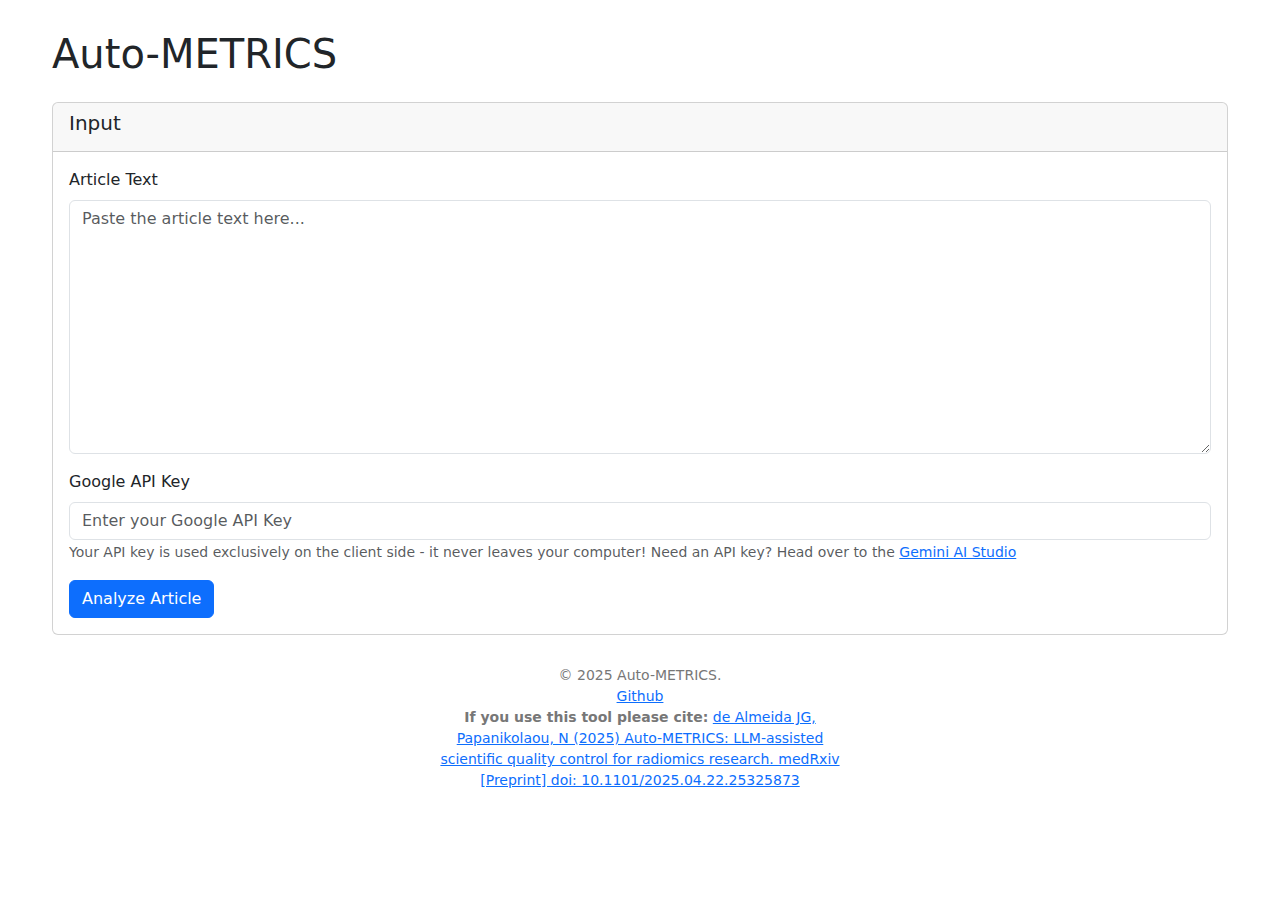
<file: index.html>
<!DOCTYPE html>
<html lang="en">

<head>
    <meta charset="UTF-8">
    <meta name="viewport" content="width=device-width, initial-scale=1.0">
    <title>Auto-METRICS</title>
    <link href="https://cdn.jsdelivr.net/npm/bootstrap@5.3.0-alpha1/dist/css/bootstrap.min.css" rel="stylesheet">
    <style>
        .container {
            max-width: 1200px;
            margin-top: 30px;
        }

        .footer-text {
            margin: 0 auto;
            margin-top: 20px;
            text-align: center;
            font-size: 14px;
            color: #777;
            max-width: 400px;
        }

        #output-container {
            margin-top: 20px;
            display: none;
        }

        .spinner-border {
            display: none;
        }

        textarea {
            min-height: 300px;
        }

        td {
            padding: 0.5rem;
            vertical-align: middle;
        }

        tr {
            border-top: 1px solid #7d7d7e;
            border-bottom: 1px solid #7d7d7e;
        }

        tr.condition {
            font-style: italic;
            background-color: rgb(234, 234, 234);
        }

        .card {
            margin-bottom: 20px;
        }
    </style>
</head>

<body>
    <div class="container">
        <h1 class="mb-4">Auto-METRICS</h1>

        <div class="card">
            <div class="card-header">
                <h5>Input</h5>
            </div>
            <div class="card-body">
                <div class="mb-3">
                    <label for="article-text" class="form-label">Article Text</label>
                    <textarea class="form-control" id="article-text" rows="10"
                        placeholder="Paste the article text here..."></textarea>
                </div>
                <div class="mb-3">
                    <label for="api-key" class="form-label">Google API Key</label>
                    <input type="password" class="form-control" id="api-key" placeholder="Enter your Google API Key">
                    <small class="form-text text-muted">
                        Your API key is used exclusively on the client side - it never leaves your computer!
                        Need an API key? Head over to the <a href="https://aistudio.google.com/apikey">Gemini
                            AI Studio</a>
                    </small>
                </div>
                <button id="analyze-btn" class="btn btn-primary">
                    <span class="spinner-border spinner-border-sm" role="status" aria-hidden="true"></span>
                    Analyze Article
                </button>
            </div>
        </div>

        <div id="output-container" class="card">
            <div class="card-header d-flex justify-content-between align-items-center">
                <h5>Results</h5>
                <button id="download-btn" class="btn btn-success">Download JSON</button>
            </div>
            <div class="card-body" id="output-table-container">
            </div>
        </div>
    </div>

    <footer>
        <div class="container">
            <div class="footer-text">
                &copy; 2025 Auto-METRICS.
                <br>
                <a href="https://github.com/josegcpa/auto-metrics">Github</a>
                <br>
                <b>If you use this tool please cite:</b> 
                <a href="https://www.medrxiv.org/content/10.1101/2025.04.22.25325873v1">
                    de Almeida JG, Papanikolaou, N (2025) Auto-METRICS: LLM-assisted 
                    scientific quality control for radiomics research. medRxiv [Preprint] doi: 10.1101/2025.04.22.25325873
                </a>
            </div>
        </div>
    </footer>

    <script src="https://cdn.jsdelivr.net/npm/bootstrap@5.3.0-alpha1/dist/js/bootstrap.bundle.min.js"></script>
    <script src="main.js"></script>
</body>

</html>
</file>
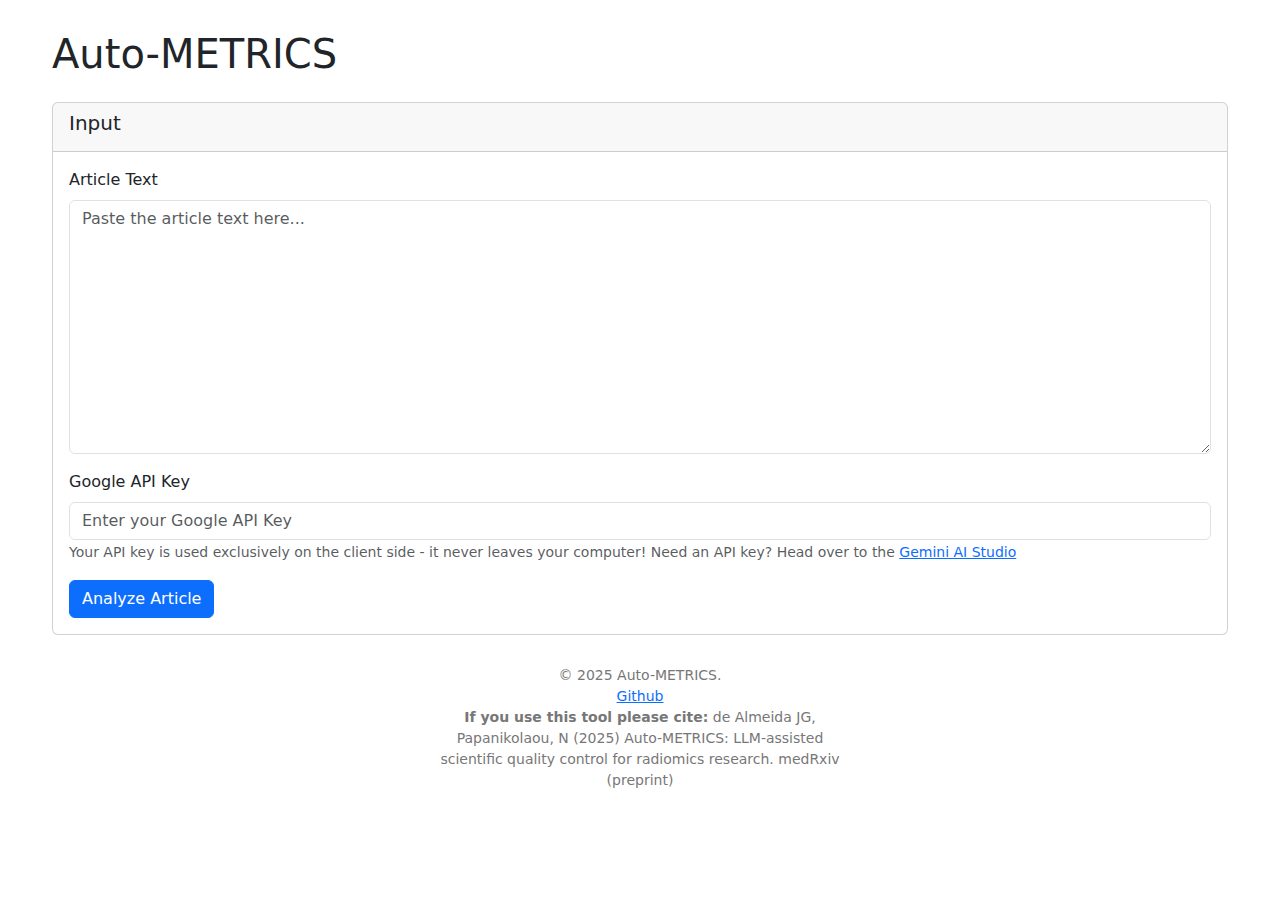
<file: static_app/index.html>
<!DOCTYPE html>
<html lang="en">

<head>
    <meta charset="UTF-8">
    <meta name="viewport" content="width=device-width, initial-scale=1.0">
    <title>Auto-METRICS</title>
    <link href="https://cdn.jsdelivr.net/npm/bootstrap@5.3.0-alpha1/dist/css/bootstrap.min.css" rel="stylesheet">
    <style>
        .container {
            max-width: 1200px;
            margin-top: 30px;
        }

        .footer-text {
            margin: 0 auto;
            margin-top: 20px;
            text-align: center;
            font-size: 14px;
            color: #777;
            max-width: 400px;
        }

        #output-container {
            margin-top: 20px;
            display: none;
        }

        .spinner-border {
            display: none;
        }

        textarea {
            min-height: 300px;
        }

        td {
            padding: 0.5rem;
            vertical-align: middle;
        }

        tr {
            border-top: 1px solid #7d7d7e;
            border-bottom: 1px solid #7d7d7e;
        }

        tr.condition {
            font-style: italic;
            background-color: rgb(234, 234, 234);
        }

        .card {
            margin-bottom: 20px;
        }
    </style>
</head>

<body>
    <div class="container">
        <h1 class="mb-4">Auto-METRICS</h1>

        <div class="card">
            <div class="card-header">
                <h5>Input</h5>
            </div>
            <div class="card-body">
                <div class="mb-3">
                    <label for="article-text" class="form-label">Article Text</label>
                    <textarea class="form-control" id="article-text" rows="10"
                        placeholder="Paste the article text here..."></textarea>
                </div>
                <div class="mb-3">
                    <label for="api-key" class="form-label">Google API Key</label>
                    <input type="password" class="form-control" id="api-key" placeholder="Enter your Google API Key">
                    <small class="form-text text-muted">
                        Your API key is used exclusively on the client side - it never leaves your computer!
                        Need an API key? Head over to the <a href="https: //aistudio.google.com/prompts/new_chat">Gemini
                            AI Studio</a>
                    </small>
                </div>
                <button id="analyze-btn" class="btn btn-primary">
                    <span class="spinner-border spinner-border-sm" role="status" aria-hidden="true"></span>
                    Analyze Article
                </button>
            </div>
        </div>

        <div id="output-container" class="card">
            <div class="card-header d-flex justify-content-between align-items-center">
                <h5>Results</h5>
                <button id="download-btn" class="btn btn-success">Download JSON</button>
            </div>
            <div class="card-body" id="output-table-container">
            </div>
        </div>
    </div>

    <footer>
        <div class="container">
            <div class="footer-text">
                &copy; 2025 Auto-METRICS.
                <br>
                <a href="https://github.com/Auto-METRICS/Auto-METRICS">Github</a>
                <br>
                <b>If you use this tool please cite:</b> de Almeida JG, Papanikolaou, N (2025) Auto-METRICS:
                LLM-assisted
                scientific quality control for radiomics research. medRxiv (preprint)
            </div>
        </div>
    </footer>

    <script src="https://cdn.jsdelivr.net/npm/bootstrap@5.3.0-alpha1/dist/js/bootstrap.bundle.min.js"></script>
    <script src="main.js"></script>
</body>

</html>
</file>
